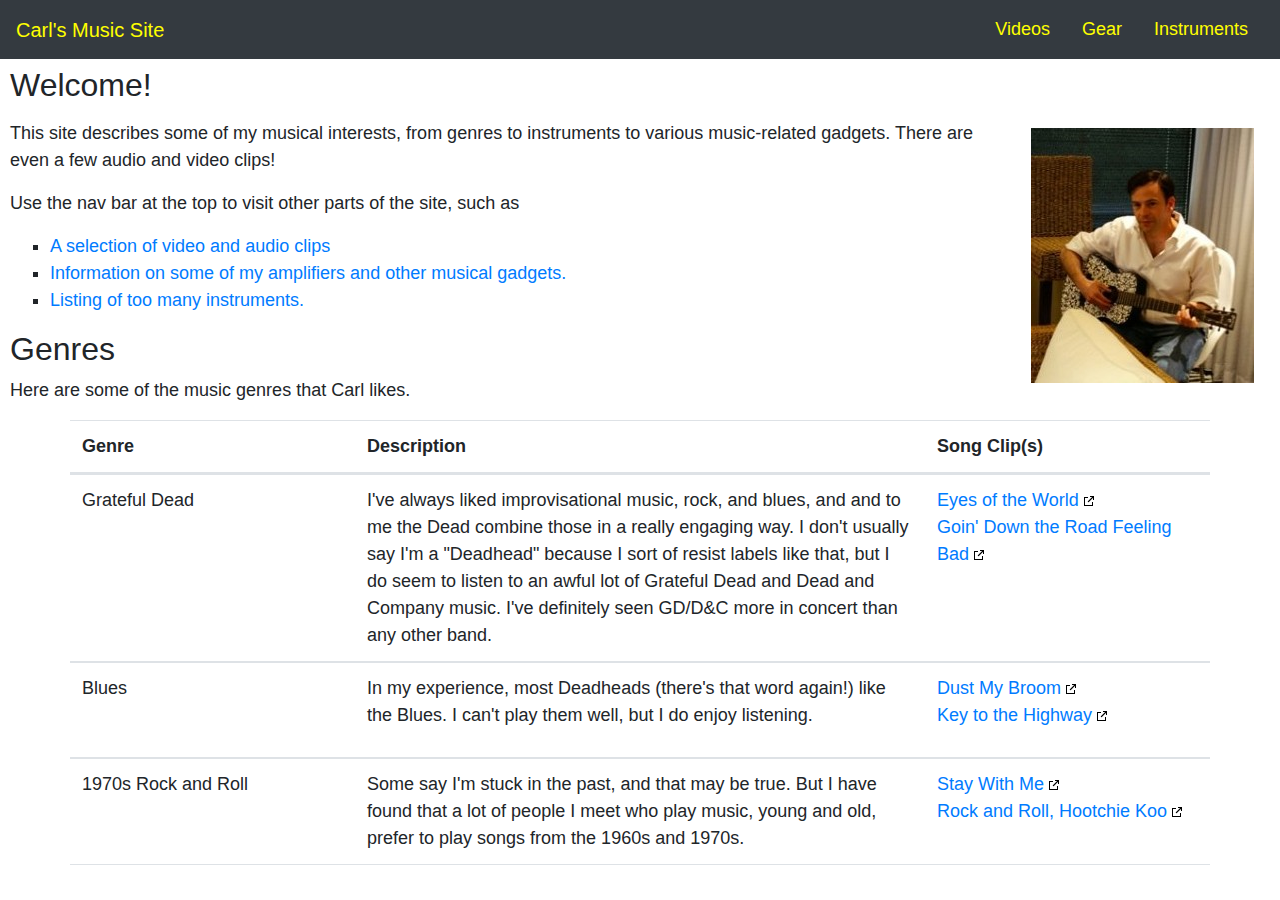
<file: index.html>
<!DOCTYPE html>
<html>
    <head>
        <title>Carl's Music</title>
        <link rel="stylesheet" href="https://maxcdn.bootstrapcdn.com/bootstrap/4.0.0/css/bootstrap.min.css" integrity="sha384-Gn5384xqQ1aoWXA+058RXPxPg6fy4IWvTNh0E263XmFcJlSAwiGgFAW/dAiS6JXm" crossorigin="anonymous">
        <link rel="stylesheet" href="https://use.fontawesome.com/releases/v5.7.0/css/all.css" integrity="sha384-lZN37f5QGtY3VHgisS14W3ExzMWZxybE1SJSEsQp9S+oqd12jhcu+A56Ebc1zFSJ" crossorigin="anonymous">
        <link rel="stylesheet" href="css/style.css">
        <meta name="viewport" content="width=device-width">
    </head>
    <body>
      <div class="row">
      <div class="col">
      <nav class="navbar bg-dark fixed-top">
        <a class="navbar-brand" href="index.html">Carl's Music Site &nbsp;&nbsp;<i class="fas fa-music"></i></a>
        <ul class="nav justify-content-end">
            <li class="nav-item"><a class="nav-link" href="videos.html">Videos</a></li>
            <li class="nav-item"><a class="nav-link" href="gear.html">Gear</a></li>
            <li class="nav-item"><a class="nav-link" href="instruments.html">Instruments</a></li>
        </ul>

      </nav>
    </div>
      </div>
      <div class="row">
      <div id="main-div" class="col">
        <h2>Welcome!</h2>
        <p><img id="image-carl" src="media/carl-the-cat.jpg"></p>
        <p>This site describes some of my musical interests, from
          genres to instruments to various music-related gadgets.  There
          are even a few audio and video clips!
        </p>
        <p>
          Use the nav bar at the top to visit other parts of the
          site, such as
        <ul>
            <li><a href="videos.html">A selection of video and audio clips</a></li>
            <li><a href="gear.html">Information on some of my amplifiers
              and other musical gadgets.</a></li>
            <li><a href="instruments.html">Listing of too many instruments.</a></li>
        </ul>
      </p>

        <h2>Genres</h2>
        <p>Here are some of the music genres that Carl likes.</p>

        <div class="container">
          <div class="row d-none d-md-flex">
            <div class="col-sm tablebox-header">
              Genre
            </div>
            <div class="col-sm-6 tablebox-header">
              Description
            </div>
            <div class="col-sm tablebox-header">
              Song Clip(s)
            </div>
          </div>
          <div class="row d-sm-block d-md-flex">
            <div class="col-sm tablebox-data tablebox-data-genre">
              <span class="tablebox-data-genre">Grateful Dead</span>
            </div>
            <div class="col-sm-6 tablebox-data">
              I've always liked improvisational music, rock, and blues, and
              and to me the Dead combine those in a really engaging way. I don't
              usually say I'm a "Deadhead" because I sort of resist labels like that,
              but I do seem to listen to an awful lot of Grateful Dead and Dead and Company
              music.  I've definitely seen GD/D&amp;C  more in concert than any other band.
            </div>
            <div class="col-sm tablebox-data">
              <blockquote><ul><li><a target="_blank" href="https://www.youtube.com/watch?v=-nztDwb8RZc">Eyes of the World</a></li>
                <li><a target="_blank" href="https://www.youtube.com/watch?v=_h8bRDoc04g">Goin' Down the Road Feeling Bad</a></li></ul></blockquote>
            </div>
          </div>
          <div class="row d-sm-block d-md-flex">
            <div class="col-sm tablebox-data">
              <span class="tablebox-data-genre">Blues</span>
            </div>
            <div class="col-sm-6 tablebox-data">
              In my experience, most Deadheads (there's that word again!) like the Blues.
              I can't play them well, but I do enjoy listening.
            </div>
            <div class="col-sm tablebox-data">
              <blockquote><ul><li><a target="_blank" href="https://www.youtube.com/watch?v=5jcGY7NbaQw">Dust My Broom</a></li>
                <li><a target="_blank" href="https://www.youtube.com/watch?v=m54KGKy8fKo">Key to the Highway</a></li></ul><blockquote>
            </div>
          </div>
          <div class="row d-sm-block d-md-flex">
            <div class="col-sm tablebox-data">
              <span class="tablebox-data-genre">1970s Rock and Roll</span>
            </div>
            <div class="col-sm-6 tablebox-data">
              Some say I'm stuck in the past, and that may be true. But I have found that a lot of people
              I meet who play music, young and old, prefer to play songs from the 1960s and 1970s.
            </div>
            <div class="col-sm tablebox-data">
              <blockquote><ul><li><a target="_blank" href="https://www.youtube.com/watch?v=LTe0aTxARj0">Stay With Me</a></li>
                <li><a target="_blank" href="https://www.youtube.com/watch?v=A3x2iesKDbA">Rock and Roll, Hootchie Koo</a></li></ul></blockquote>
            </div>
          </div>
        </div>

      </div>
      </div>
    </body>
</html>
</file>
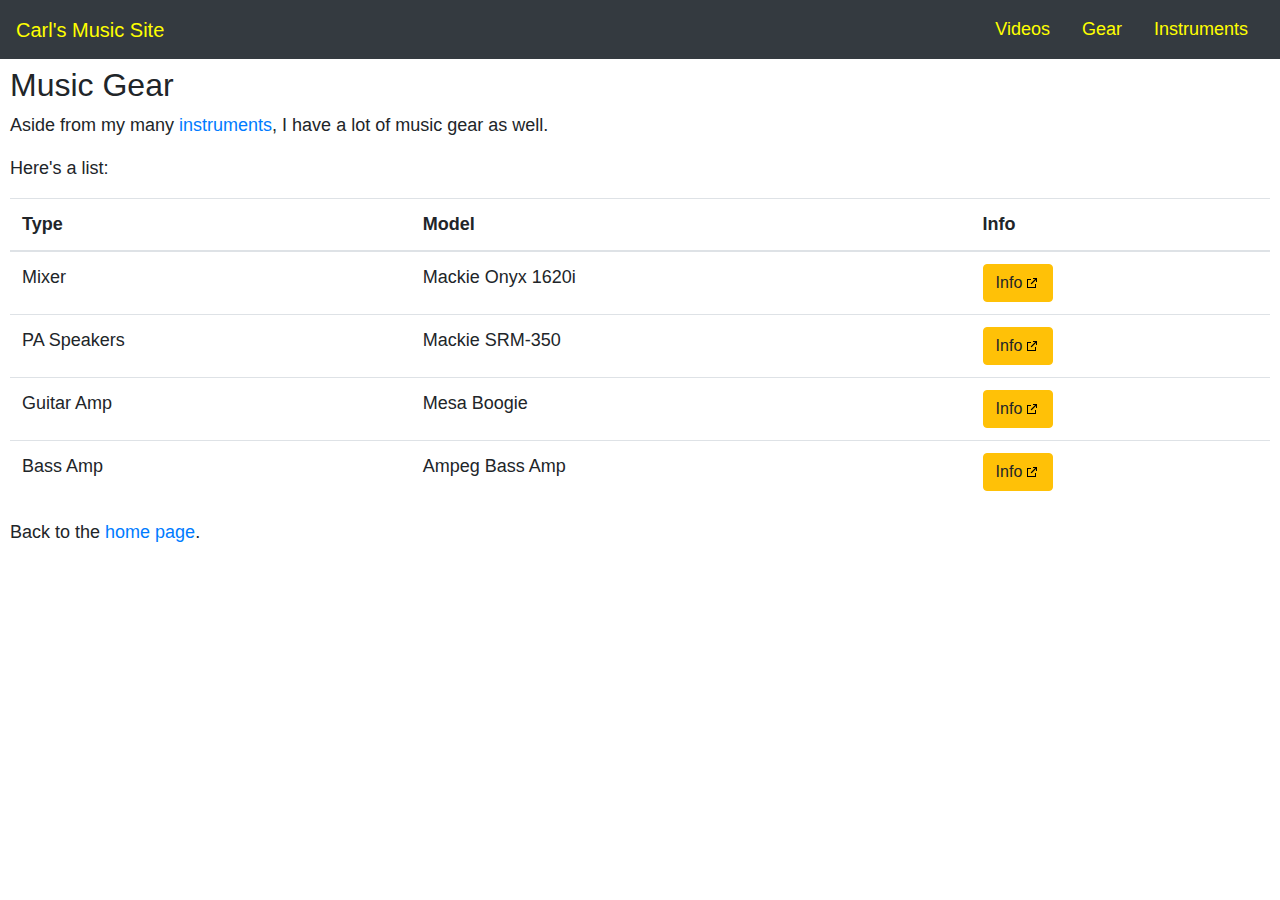
<file: gear.html>
<!DOCTYPE html>
<html>
    <head>
        <title>Carl's Music Gear</title>
        <link rel="stylesheet" href="https://maxcdn.bootstrapcdn.com/bootstrap/4.0.0/css/bootstrap.min.css" integrity="sha384-Gn5384xqQ1aoWXA+058RXPxPg6fy4IWvTNh0E263XmFcJlSAwiGgFAW/dAiS6JXm" crossorigin="anonymous">
        <link rel="stylesheet" href="https://use.fontawesome.com/releases/v5.7.0/css/all.css" integrity="sha384-lZN37f5QGtY3VHgisS14W3ExzMWZxybE1SJSEsQp9S+oqd12jhcu+A56Ebc1zFSJ" crossorigin="anonymous">
        <link rel="stylesheet" href="css/style.css">
        <meta name="viewport" content="width=device-width">
    </head>
    <body>
      <div class="row">
      <div class="col">
      <nav class="navbar bg-dark fixed-top">
        <a class="navbar-brand" href="index.html">Carl's Music Site &nbsp;&nbsp;<i class="fas fa-music"></i></a>
        <ul class="nav justify-content-end">
            <li class="nav-item"><a class="nav-link" href="videos.html">Videos</a></li>
            <li class="nav-item"><a class="nav-link" href="gear.html">Gear</a></li>
            <li class="nav-item"><a class="nav-link" href="instruments.html">Instruments</a></li>
        </ul>

      </nav>
    </div>
      </div>
      <div class="row">
      <div id="main-div" class="col">
        <h2>Music Gear</h2>

        <p>Aside from my many <a href="instruments.html">instruments</a>, I have a lot of music gear as well.</p>
        <p>Here's a list:
        </p>
        <div class="table-responsive">
          <table class="table table-striped>"
            <thead><th>Type</th>
              <th>Model</th>
              <th>Info</th>
            </thead>
            <tbody>
              <tr>
                <td>Mixer</td>
                <td>Mackie Onyx 1620i</td>
                <td><a target=_blank href="https://mackie.com/products/discontinued/onyx-i-series" class="btn btn-warning" role="button">Info</a></td>
              </tr>
              <tr>
                <td>PA Speakers</td>
                <td>Mackie SRM-350</td>
                <td><a target=_blank href="https://mackie.com/products/srm-portable-powered-loudspeakers" class="btn btn-warning" role="button">Info</a></td>
              </tr>
              <tr>
                <td>Guitar Amp</td>
                <td>Mesa Boogie</td>
                <td><a target=_blank href="https://www.mesaboogie.com/amplifiers/electric/mark-series/index.html" class="btn btn-warning" role="button">Info</a></td>
              </tr>
              <tr>
                <td>Bass Amp</td>
                <td>Ampeg Bass Amp</td>
                <td><a target=_blank href="https://ampeg.com/products/bassamp/" class="btn btn-warning" role="button">Info</a></td>
              </tr>
            </tbody>
          </table>

          <p>Back to the <a href="index.html">home page</a>.</p>
        </div>
      </div>
      </div>
    </body>
</html>
</file>
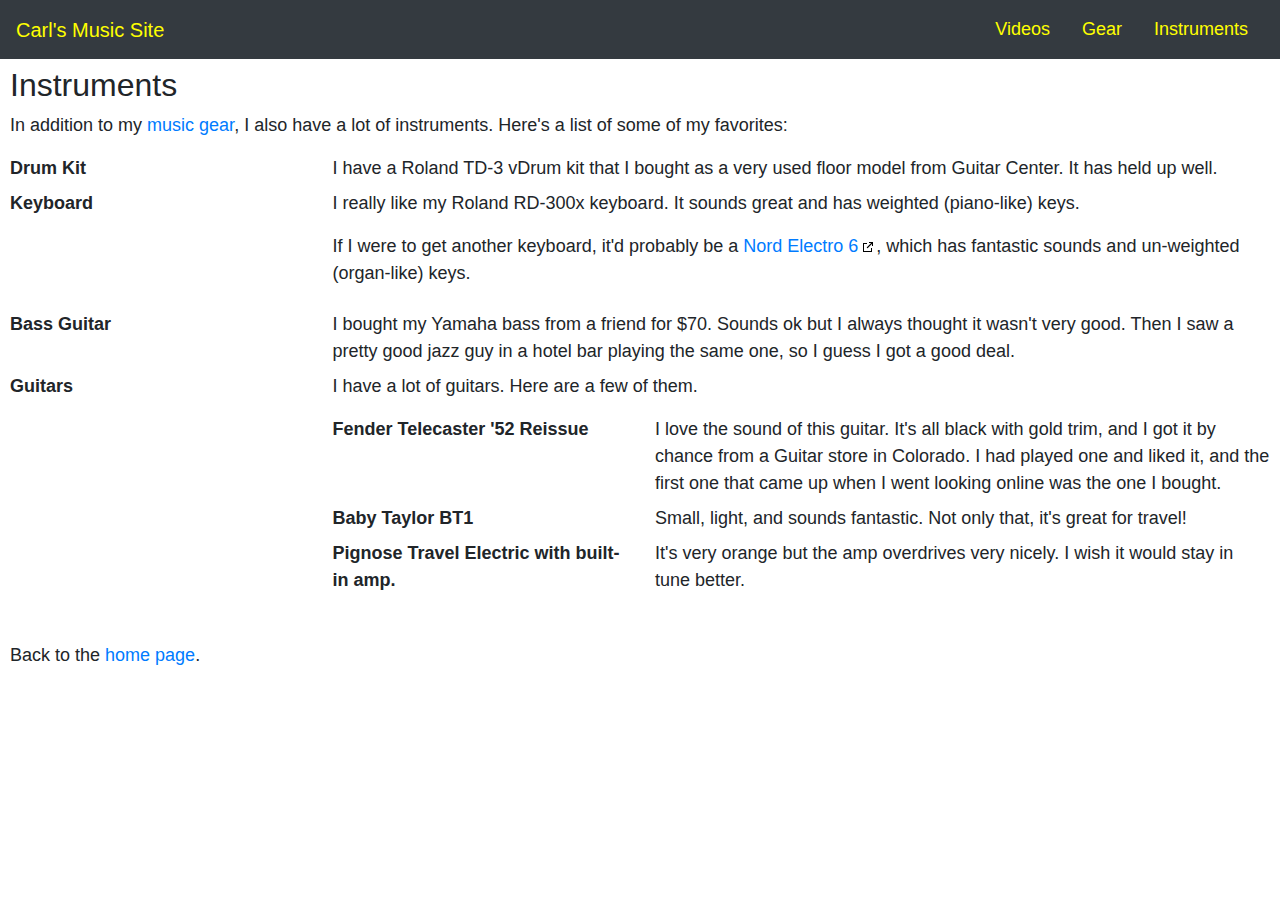
<file: instruments.html>
<!DOCTYPE html>
<html>
    <head>
        <title>Carl's Instruments</title>
        <link rel="stylesheet" href="https://maxcdn.bootstrapcdn.com/bootstrap/4.0.0/css/bootstrap.min.css" integrity="sha384-Gn5384xqQ1aoWXA+058RXPxPg6fy4IWvTNh0E263XmFcJlSAwiGgFAW/dAiS6JXm" crossorigin="anonymous">
        <link rel="stylesheet" href="https://use.fontawesome.com/releases/v5.7.0/css/all.css" integrity="sha384-lZN37f5QGtY3VHgisS14W3ExzMWZxybE1SJSEsQp9S+oqd12jhcu+A56Ebc1zFSJ" crossorigin="anonymous">
        <link rel="stylesheet" href="css/style.css">
        <meta name="viewport" content="width=device-width">
    </head>
    <body>
      <div class="row">
      <div class="col">
      <nav class="navbar bg-dark fixed-top">
        <a class="navbar-brand" href="index.html">Carl's Music Site &nbsp;&nbsp;<i class="fas fa-music"></i></a>
        <ul class="nav justify-content-end">
            <li class="nav-item"><a class="nav-link" href="videos.html">Videos</a></li>
            <li class="nav-item"><a class="nav-link" href="gear.html">Gear</a></li>
            <li class="nav-item"><a class="nav-link" href="instruments.html">Instruments</a></li>
        </ul>

      </nav>
    </div>
      </div>
      <div class="row">
      <div id="main-div" class="col">
        <h2>Instruments</h2>
        <p>In addition to my <a href="gear.html">music gear</a>, I also have a lot of instruments.
          Here's a list of some of my favorites:
        </p>

        <dl class="row">
          <dt class="col-sm-3">Drum Kit</dt>
          <dd class="col-sm-9">I have a Roland TD-3 vDrum kit that I bought as a very used
            floor model from Guitar Center.  It has held up well.</dd>

          <dt class="col-sm-3">Keyboard</dt>
          <dd class="col-sm-9">
            <p>I really like my Roland RD-300x keyboard.  It sounds great and has weighted (piano-like) keys.</p>
            <p>If I were to get another keyboard, it'd probably be a <a target=_blank href="https://www.nordkeyboards.com/products/nord-electro-6">Nord Electro 6</a>, which has fantastic sounds and un-weighted (organ-like) keys.</p>
          </dd>

          <dt class="col-sm-3">Bass Guitar</dt>
          <dd class="col-sm-9">I bought my Yamaha bass from a friend for $70. Sounds ok but I always thought it wasn't very good.  Then I saw a pretty good jazz guy in a hotel bar playing the same one, so I guess I got a good deal.</dd>

          <dt class="col-sm-3">Guitars</dt>
          <dd class="col-sm-9">
            <p>I have a lot of guitars.  Here are a few of them.</p>
            <dl class="row">
              <dt class="col-sm-4">Fender Telecaster '52 Reissue</dt>
              <dd class="col-sm-8">I love the sound of this guitar.  It's all black with gold trim, and I got it by chance from a Guitar store in Colorado.  I had played one and liked it, and the first one that came up when I went looking online was the one I bought.</dd>
              <dt class="col-sm-4">Baby Taylor BT1</dt>
              <dd class="col-sm-8">Small, light, and sounds fantastic.  Not only that, it's great for travel!</dd>
              <dt class="col-sm-4">Pignose Travel Electric with built-in amp.</dt>
              <dd class="col-sm-8">It's very orange but the amp overdrives very nicely. I wish it would stay in tune better.</dd>
            </dl>
          </dd>
        </dl>

          <p>Back to the <a href="index.html">home page</a>.</p>
        </div>
      </div>
      </div>
    </body>
</html>
</file>
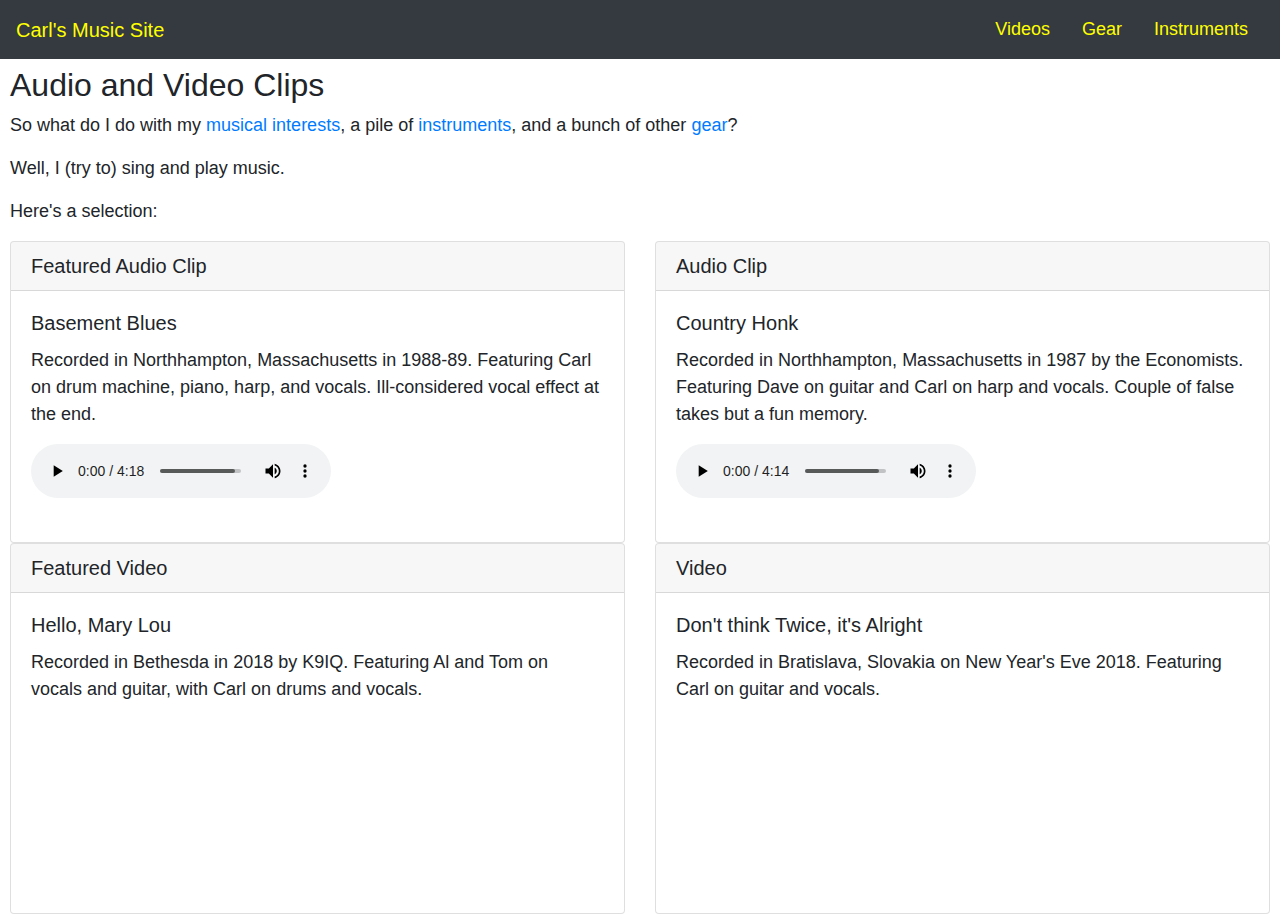
<file: videos.html>
<!DOCTYPE html>
<html>
    <head>
        <title>Audio and Video</title>
        <link rel="stylesheet" href="https://maxcdn.bootstrapcdn.com/bootstrap/4.0.0/css/bootstrap.min.css" integrity="sha384-Gn5384xqQ1aoWXA+058RXPxPg6fy4IWvTNh0E263XmFcJlSAwiGgFAW/dAiS6JXm" crossorigin="anonymous">
        <link rel="stylesheet" href="https://use.fontawesome.com/releases/v5.7.0/css/all.css" integrity="sha384-lZN37f5QGtY3VHgisS14W3ExzMWZxybE1SJSEsQp9S+oqd12jhcu+A56Ebc1zFSJ" crossorigin="anonymous">
        <link rel="stylesheet" href="css/style.css">
        <meta name="viewport" content="width=device-width">
    </head>
    <body>
      <div class="row">
      <div class="col">
      <nav class="navbar bg-dark fixed-top">
        <a class="navbar-brand" href="index.html">Carl's Music Site &nbsp;&nbsp;<i class="fas fa-music"></i></a>
        <ul class="nav justify-content-end">
            <li class="nav-item"><a class="nav-link" href="videos.html">Videos</a></li>
            <li class="nav-item"><a class="nav-link" href="gear.html">Gear</a></li>
            <li class="nav-item"><a class="nav-link" href="instruments.html">Instruments</a></li>
        </ul>

      </nav>
    </div>
      </div>
      <div class="row">
        <div id="main-div" class="col">
          <h2>Audio and Video Clips</h2>

          <p>So what do I do with my <a href="index.html">musical interests</a>, a pile of <a href="instruments.html">instruments</a>,
            and a bunch of other <a href="gear.html">gear</a>?<p>
          <p>Well, I (try to) sing and play music.</p>
          <p>Here's a selection:</p>
        </div>
      </div>
      <div class="row">
        <div class="col-sm-6">
          <div class="card">
          <h5 class="card-header">Featured Audio Clip</h5>
          <div class="card-body">
            <h5 class="card-title">Basement Blues</h5>
            <p class="card-text">Recorded in Northhampton, Massachusetts in 1988-89.
              Featuring Carl on drum machine, piano, harp, and vocals.  Ill-considered vocal effect at the end.</p>
            <p><audio controls>
                <source src="media/basementblues.mp3" type="audio/mpeg">
                      Your browser does not support the audio element.
                      </audio>
              </p>
          </div>

        </div>
      </div>
      <div class="col-sm-6">
        <div class="card">
        <h5 class="card-header">Audio Clip</h5>
        <div class="card-body">
          <h5 class="card-title">Country Honk</h5>
          <p class="card-text">Recorded in Northhampton, Massachusetts in 1987 by the Economists.
            Featuring Dave on guitar and Carl on harp and vocals. Couple of false takes but a fun memory.</p>
          <p><audio controls>
              <source src="media/theeconomists.mp3" type="audio/mpeg">
                    Your browser does not support the audio element.
                    </audio>
            </p>
        </div>

      </div>
    </div>
    </div>
    <div class="row">
      <div class="col-sm-6">
        <div class="card">
        <h5 class="card-header">Featured Video</h5>
        <div class="card-body">
          <h5 class="card-title">Hello, Mary Lou</h5>
          <p class="card-text">Recorded in Bethesda in 2018 by K9IQ.
            Featuring Al and Tom on vocals and guitar, with Carl on drums and vocals.</p>
          <p><iframe class="embed-responsive-item" src="https://www.youtube.com/embed/GiK2LfBnRGs" frameborder="0" allow="accelerometer; autoplay; encrypted-media; gyroscope; picture-in-picture" allowfullscreen></iframe></p>
        </div>

      </div>
    </div>
    <div class="col-sm-6">
      <div class="card">
      <h5 class="card-header">Video</h5>
      <div class="card-body">
        <h5 class="card-title">Don't think Twice, it's Alright</h5>
        <p class="card-text">Recorded in Bratislava, Slovakia on New Year's Eve 2018.
          Featuring Carl on guitar and vocals.</p>
        <p>
            <iframe class="col-sm-6 embed-responsive-item" src="https://www.youtube.com/embed/nORbXK8jbY4" frameborder="0" allow="accelerometer; autoplay; encrypted-media; gyroscope; picture-in-picture" allowfullscreen></iframe>
          </p>
      </div>

    </div>
  </div>
  </div>

    </body>
</html>
</file>
<file: css/style.css>
/* Styles for Project 0 */
/* CS 50 W - Carl Leubsdorf, Jr. */
/* variables */
/* CSS Selector 1 - element */
body {
  font-size: 18px;
  padding-top: 55px;
  padding-left: 10px;
  padding-right: 10px;
}

/* CSS Selector 2 - child element (space) */
div ul {
  list-style-type: square;
}

/* Css selector 3 - ID */
#image-carl {
  float: right;
  padding: 16px;
}

#main-div {
  margin-top: 10px;
}

/* CSS Selector 4 and 5 - class and pseudo element */
.nav-item a {
  color: yellow;
}
.nav-item a:visited {
  color: khaki;
}
.nav-item a:hover {
  color: red;
}

a.navbar-brand {
  color: yellow;
}

/* CSS Selector 6 - direct descendant */
blockquote > ul {
  list-style-type: none;
  margin: 0;
  padding: 0;
}

/* CSS Selector 7 - attibute */
a[target=_blank]:after {
  content: url([data-uri]);
  margin: 0 3px 0 5px;
}

/* Homepage Row and Column Styling */
.tablebox-data, .tablebox-header {
  border-top: 1px solid #dee2e6;
  padding: 12px;
}

.tablebox-header {
  border-bottom: 2px solid #dee2e6;
  font-weight: bold;
  vertical-align: bottom;
}

.tablebox-data {
  border-bottom: 1px solid #dee2e6;
  vertical-align: top;
}

@media (min-width: 500px) {
  .tablebox-data-genre {
    font-weight: normal;
  }
}
@media (max-width: 499px) {
  .tablebox-data-genre {
    font-weight: bold;
    color: seagreen;
  }
}

/*# sourceMappingURL=style.css.map */
</file>
